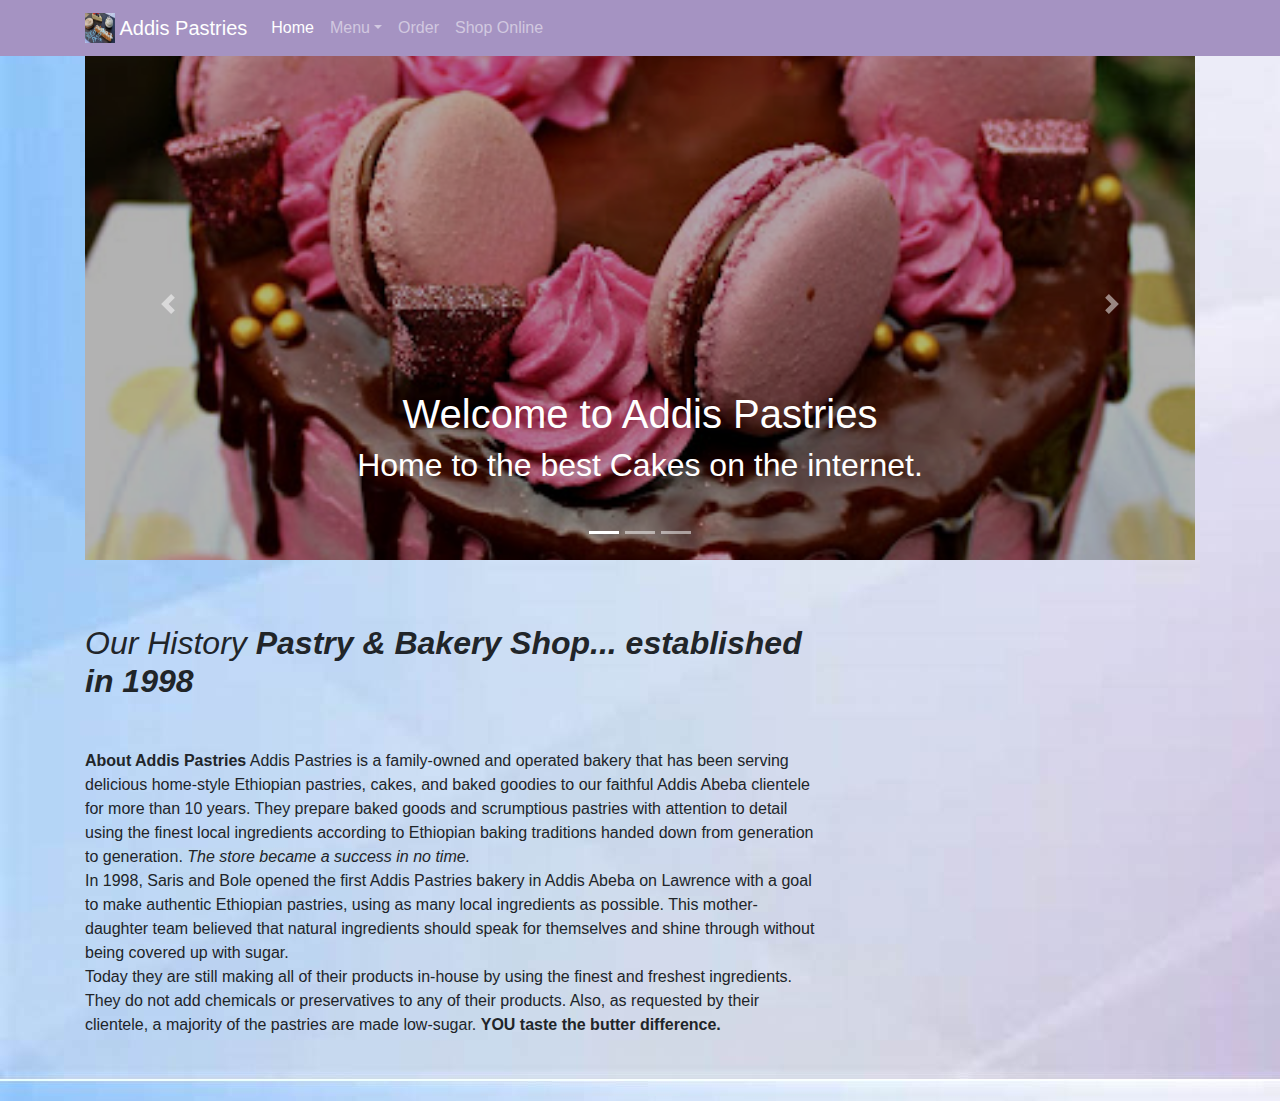
<file: index.html>
<!DOCTYPE html>

<html>

<head>
    <meta charset="utf-8">
    <meta name="viewport" content="width=device-width, initial-scale=1, shrink-to-fit=no">
    <link rel="stylesheet" href="css/bootstrap.css">
    <link rel="stylesheet" href="css/site.css">
    <link rel="stylesheet" type="text/css" href="https://cdnjs.cloudflare.com/ajax/libs/font-awesome/6.2.1/css/all.min.css">
</head>

<body>
    <header>
        <nav class="navbar navbar-expand-md  navbar-dark  fixed-top  bg-primary">
            <div class="container">
                <a class="navbar-brand" href="index.html">
                    <img src="Images/log (2).jpg" width="30" height="30" class="d-inline-block  align-top" alt="">
                   Addis Pastries
                </a>

          <button class="navbar-toggler" type="button" data-toggle="collapse" data-target="#navbarCollapse"
           aria-controls="navbarCollapse" aria-expanded="false" aria-label="Toggle navigation">
            <span class="navbar-toggler-icon"></span>
          
          </button>

            <div class="collapse navbar-collapse" id="navbarCollapse">
                <ul class="nav navbar-nav mr-auto">
                    <li class="nav-item active">
                        <a class="nav-link active" href="index.html">Home</a>
                </li>
               
           
               <li class="nav-item dropdown">
                <a class="nav-link dropdown-toggle" href="#" id="navbarDropdown" role="button" data-toggle="dropdown"
                 aria-haspopup="true" aria-expanded="false">Menu</a>
                 <div class="dropdown-menu" aria-labelledby="navbarDropdown">
                    <a class="dropdown-item" href="Addis.html">Pastries</a>
                    <a class="dropdown-item" href="allmenu.html">menu</a>
                    <a class="dropdown-item" href="order.html">order now</a>
                    <a class="dropdown-item" href="Shop Online.html">Shop Online</a>
                    <div class="dropdown-divider"></div>
                    <a class="dropdown-item" href="Addis.html">All about Addis</a>
                 </div>
               </li>

                <li class="nav-item">
                    <a class="nav-link " href="order.html">Order</a>
                    </li>
                    <li class="nav-item">
                      <a class="nav-link " href="Shop Online.html">Shop Online</a>
                      </li>
                </ul>
            </div>
            </div>
         
        </nav>
    </header>
    <main class="container" role="main">

        <div id="welcomeCarousel" class="carousel slide" data-ride="carousel">
            <ol class="carousel-indicators">
              <li data-target="#welcomeCarousel" data-slide-to="0" class="active"></li>
              <li data-target="#welcomeCarousel" data-slide-to="1"></li>
              <li data-target="#welcomeCarousel" data-slide-to="2"></li>
            </ol>
            <div class="carousel-inner">
              <div class="carousel-item active welcome-carousel-image1">
                <div class="container">
                  <div class="carousel-caption">
                    <h1>Welcome to Addis Pastries</h1>
                    <h2>Home to the best Cakes on the internet.</h2>
                  </div>
                </div>
              </div>
              <div class="carousel-item welcome-carousel-image2">
                <div class="container">
                  <div class="carousel-caption text-left">
                    <h1>Christmas Menu</h1>
                    <h3>Delight your guests with the best holiday
                      sweets and treats - perfect for the season!!!
                    </h3>
                    <p><a class="btn btn-lg btn-primary" href="Addis.html" role="button">Take a Look</a></p>
                  </div>
                </div>
              </div>
              <div class="carousel-item welcome-carousel-image3">
                <div class="container">
                  <div class="carousel-caption text-right">
                    <h1>Signature Cakes</h1>
                    <h3>Make a Addis Pastries cake a part of your 
                      celebration<b>- because of party with out cake is just a meeting.</b>
                    </h3>
                    <p><a class="btn btn-lg btn-primary" href="Addis.html" role="button">Take a Look</a></p>
                  </div>
                </div>
              </div>
              <div class="carousel-item welcome-carousel-image4">
                <div class="container">
                  <div class="carousel-caption text-left">
                    <h1>Gluten - Free Goodies</h1>
                    <h3>Gluten-free shouldn't mean needlessly
                      missing out on the flavors you crave.
                    </h3>
                    <p><a class="btn btn-lg btn-primary" href="Shop Online.html" role="button">More Details</a></p>
                  </div>
                </div>
              </div>
              <div class="carousel-item welcome-carousel-image5">
                <div class="container">
                  <div class="carousel-caption text-right">
                    <h1>Royal Iced Sugar Cookies</h1>
                    <h3>Personalized cookies make for phenomenal
                      party favors, edible table decorations, and 
                      fun conversation starters. 
                    </h3>
                    <p><a class="btn btn-lg btn-primary" href="Shop Online.html" role="button">More Details</a></p>
                  </div>
                </div>
              </div>
            </div>
            <a class="carousel-control-prev" href="#welcomeCarousel" role="button" data-slide="prev">
              <span class="carousel-control-prev-icon" aria-hidden="true"></span>
              <span class="sr-only">Previous</span>
            </a>
            <a class="carousel-control-next" href="#welcomeCarousel" role="button" data-slide="next">
              <span class="carousel-control-next-icon" aria-hidden="true"></span>
              <span class="sr-only">Next</span>
            </a>
          </div>


        <div class="row">
          <div class="col-md-8">
            <h2 class="pb-4 mb-4 font-italic">
              Our History
              <b>Pastry & Bakery Shop... established in 1998</b>
            </h2>
            <p>
               <b>About Addis Pastries</b>  Addis Pastries is a family-owned and operated bakery
                that has been serving delicious home-style Ethiopian pastries, cakes, and baked goodies
                 to our faithful Addis Abeba clientele for more than 10  years. 
                 They prepare baked goods and scrumptious pastries with attention to detail 
                 using the finest local ingredients according to Ethiopian baking traditions handed down from generation to generation.
               <i>The store became a success in no
                time.</i>
              <br>In 1998, Saris and Bole opened the first Addis Pastries bakery in Addis Abeba on Lawrence with a goal to make authentic Ethiopian pastries,
               using as many local ingredients as possible. 
               This mother-daughter team believed that natural ingredients should speak for themselves and shine through without being covered up with sugar.
              <br>Today they are still making all of their products in-house by using the finest and freshest ingredients. 
              They do not add chemicals or preservatives to any of their products. 
              Also, as requested by their clientele, a majority of the pastries are made low-sugar. <b>YOU taste the butter difference.</b>
              </p>
            
          </div>
    
        </div>
       
      </main>

 <script src="https://code.jquery.com/jquery-3.4.1.slim.min.js"></script>
 <script src="js/bootstrap.js"></script>

    </body>
    
    </html>
</file>
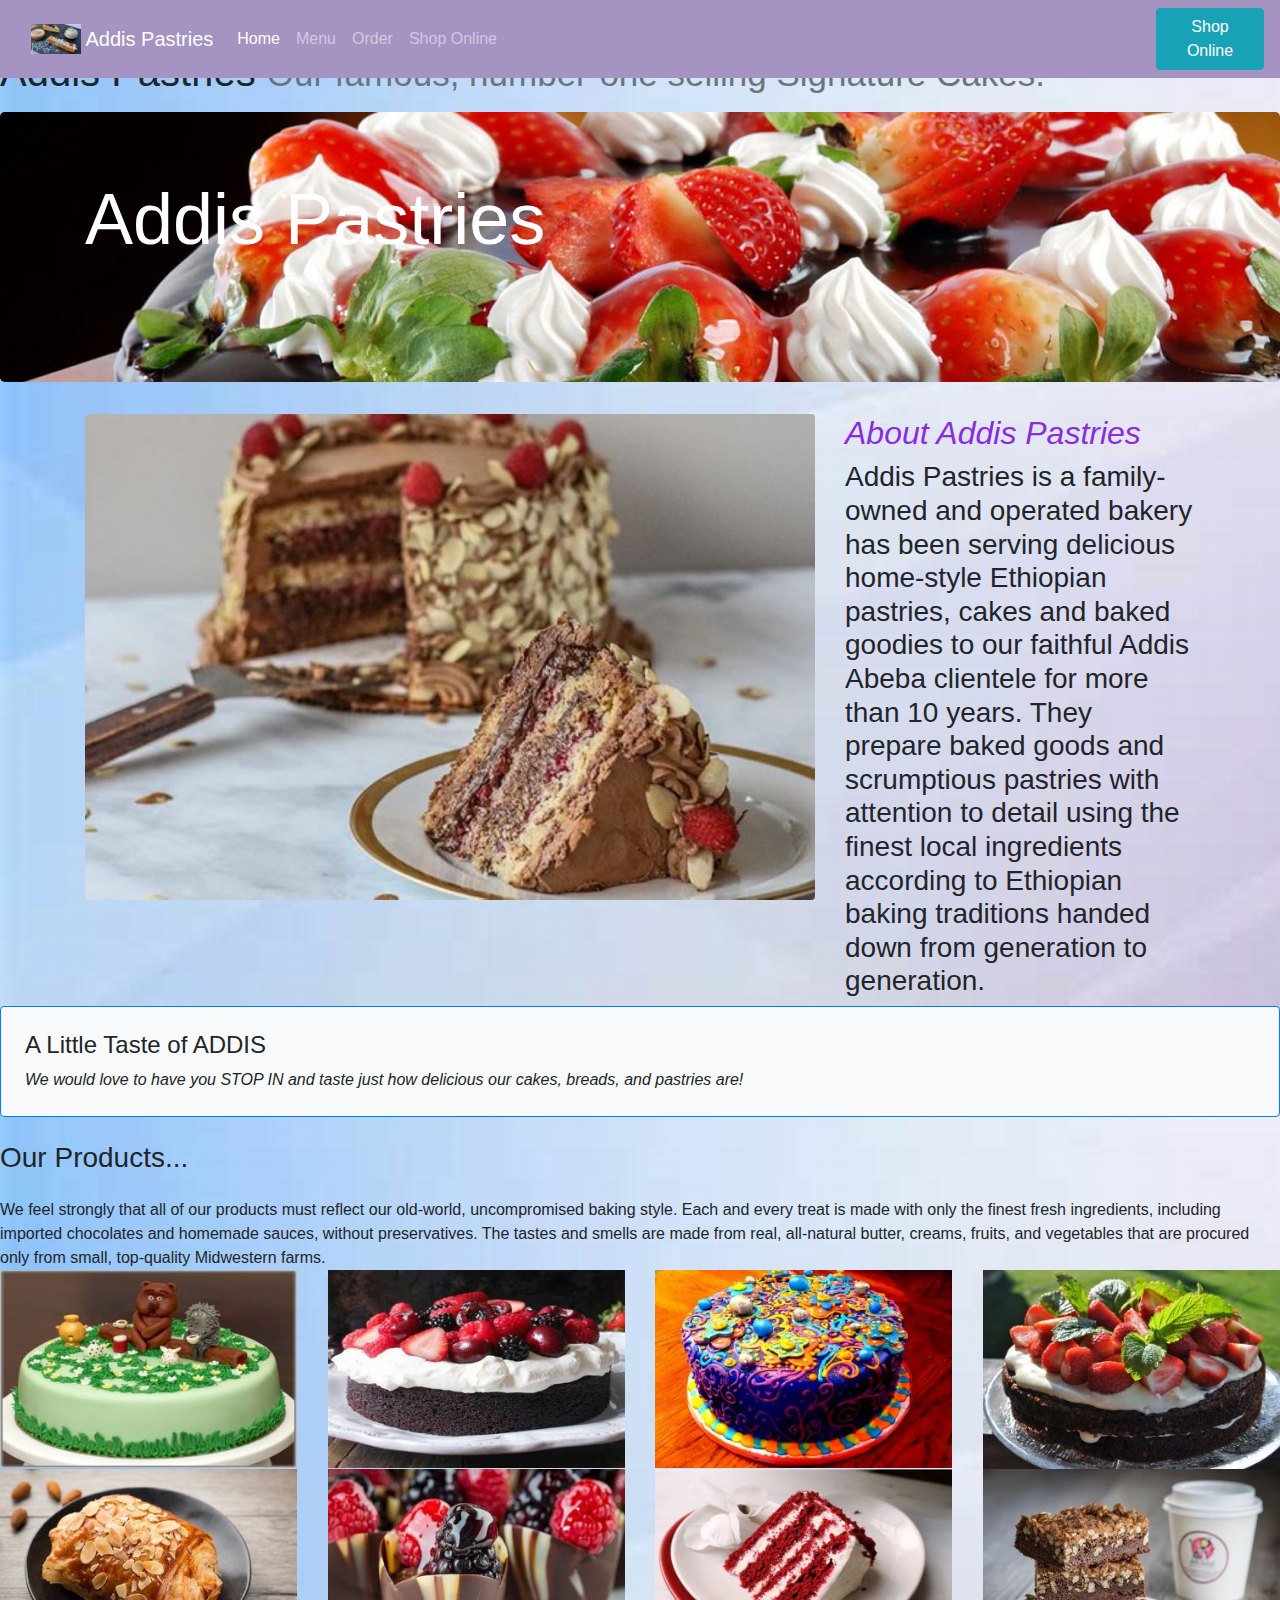
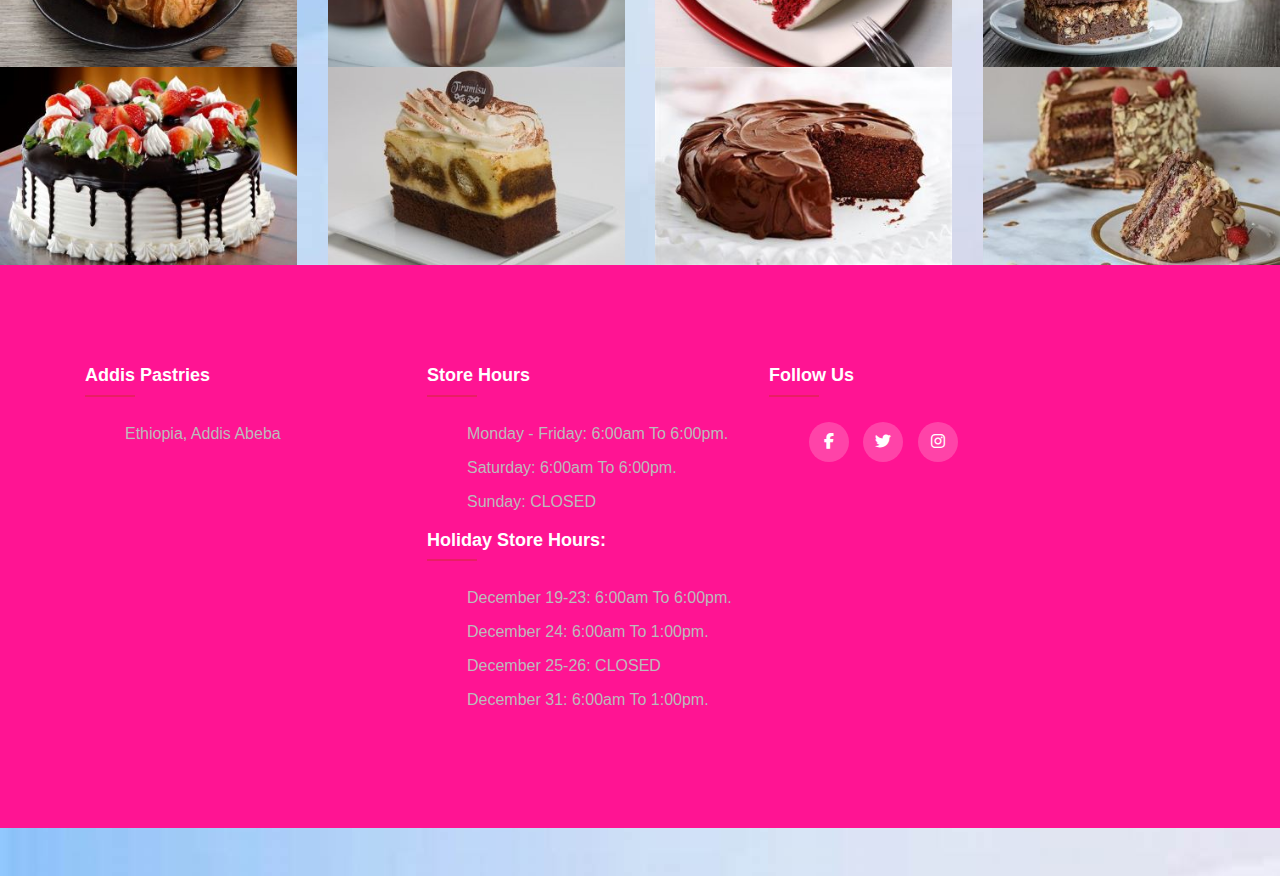
<file: Addis.html>
<!DOCTYPE html>

<html>

<head>
    <meta charset="utf-8">
    <meta name="viewport"content="width=device-width, intial-scale=1,shrink-to-fit=no">
    <link rel="stylesheet" href="css/bootstrap.css">
    <link rel="stylesheet" href="css/site.css">
    <link rel="stylesheet" type="text/css" href="https://cdnjs.cloudflare.com/ajax/libs/font-awesome/6.2.1/css/all.min.css">
</head>

<body>
    <header>
        <nav class="navbar navbar-expand-sm  navbar-dark  fixed-top  bg-primary">
            <div class="container">
                <a class="navbar-brand" href="index.html">
                    <img src="Images/log (2).jpg" width="50" height="30" class="d-inline-block  align-top" alt="">
                    Addis Pastries 
                </a>
               
            <div class="collapse navbar-collapse" id="navbarCollapse">
                <ul class="nav navbar-nav mr-auto">
                    <li class="nav-item active">
                        <a class="nav-link active" href="index.html">Home</a>
                </li>
                <li class="nav-item">
                    <a class="nav-link" href="allmenu.html">Menu</a>
                </li>
                <li class="nav-item">
                    <a class="nav-link " href="order.html">Order</a>
                    </li>
                    <li class="nav-item">
                        <a class="nav-link " href="Shop Online.html">Shop Online</a>
                        </li>
                </ul>
            </div>
            </div>
            <a type="button" href="Shop Online.html"  data-toggle="modal" data-target="#addToBasketModal" class="btn btn-info floatright">
                Shop Online
            </a>
        </nav>
    </header>
    
    
    <h1 class="mb-3">Addis Pastries
        <small class="text-muted">Our famous, number-one selling Signature Cakes.</small>
     </h1> 
     <main role="main">
        <div class="jumbotron  jumbotron-detail-apple-pie">
            <div class="container">
            <h1 class="display-3 text-white">Addis Pastries </h1>
        
        </div>
        </div>
    <div class="container">
      <div class="row">
       <div class="col-md-8">
           <img src="Images/cake 9.jpg" class="rounded img-fluid" alt="Image of Addis Pastries">
       </div>
    
       <div class="col-md-4">
           <h3 class="text-capitalize">About Addis Pastries</h3>
           <h3>Addis Pastries is a family-owned and operated bakery has been serving delicious home-style Ethiopian pastries, cakes and baked goodies to our faithful Addis Abeba clientele for more than 10 years.
             They prepare baked goods and scrumptious pastries with attention to detail using the finest local ingredients according to Ethiopian baking traditions handed down from generation to generation.</h3>
       </div>
      </div>
    </div>
    <div class="p-4 mb-3 bg-light rounded border border-primary">
        <h4>A Little Taste of ADDIS</h4>
        <p class="mb-0 font-italic">
            We would love to have you STOP IN and taste just how delicious our cakes, breads, and pastries are!
            
        </p>
    </div>
    <h3 class="my-4">Our Products...</h3>
    We feel strongly that all of our products must reflect our old-world,  uncompromised baking style.
     Each and every treat is made with only the finest fresh ingredients, including imported chocolates and homemade sauces, without preservatives. 
     The tastes and smells are made from real, all-natural butter, creams, fruits, and vegetables that are procured only from small, top-quality Midwestern farms.
     <div class="row">
        <div class="col-md-3 col-sm-6">
            <a href="Addis.html">
                <img class="img-fluid" src="Images/cake 12.jpeg" alt="">
            </a>
        </div>
        <div class="col-md-3 col-sm-6">
            <a href="Addis.html">
                <img class="img-fluid" src="Images/cake 17.jpeg" alt="">
            </a>
        </div>

        <div class="col-md-3 col-sm-6">
            <a href="Addis.html">
                <img class="img-fluid" src="Images/cake 3.jpeg" alt="">
            </a>
        </div>
        <div class="col-md-3 col-sm-6">
            <a href="Addis.html">
                <img class="img-fluid" src="Images/cake 19.JPG" alt="">
            </a>
        </div>
        <div class="col-md-3 col-sm-6">
            <a href="Addis.html">
                <img class="img-fluid" src="Images/cake1.jpg" alt="">
            </a>
        </div>
        <div class="col-md-3 col-sm-6">
            <a href="Addis.html">
                <img class="img-fluid" src="Images/cake 4.jpg" alt="">
            </a>
        </div>
        <div class="col-md-3 col-sm-6">
            <a href="Addis.html">
                <img class="img-fluid" src="Images/cake 14.jpeg" alt="">
            </a>
        </div>
        <div class="col-md-3 col-sm-6">
            <a href="Addis.html">
                <img class="img-fluid" src="Images/cake 5.jpg" alt="">
            </a>
        </div>
        <div class="col-md-3 col-sm-6">
            <a href="Addis.html">
                <img class="img-fluid" src="Images/cake 22.jpeg" alt="">
            </a>
        </div>

        <div class="col-md-3 col-sm-6">
            <a href="Addis.html">
                <img class="img-fluid" src="Images/cake 7.jpg" alt="">
            </a>
        </div>
        <div class="col-md-3 col-sm-6">
            <a href="Addis.html">
                <img class="img-fluid" src="Images/cake 15.jpeg" alt="">
            </a>
        </div>

        <div class="col-md-3 col-sm-6">
            <a href="Addis.html">
                <img class="img-fluid" src="Images/cake 8.jpg" alt="">
            </a>
        </div>

       
       
        
       

    </div>

    <footer class="footer">
        <div class="container">
            <div class="row">
                <div class="footer-col">
                    <h4>Addis Pastries</h4>
                    <ul>
                        <li><a href="#">Ethiopia, Addis Abeba</a></li>
                    </ul>
                </div>
                <div class="footer-col">
                    <h4>Store Hours</h4>
                    <ul>
                        <li><a href="#"><b>Monday - Friday:</b> 6:00am to 6:00pm.</a></li>
                        <li><a href="#"><b>Saturday:</b> 6:00am to 6:00pm.</a></li>
                        <li><a href="#"><b>Sunday:</b> CLOSED</a></li>
                    </ul>
                    <h4>Holiday Store Hours:</h4>
                    <ul>
                        <li><a href="#"><b>December 19-23:</b> 6:00am to 6:00pm.</a></li>
                        <li><a href="#"><b>December 24:</b> 6:00am to 1:00pm.</a></li>
                        <li><a href="#"><b>December 25-26:</b> CLOSED</a></li>
                        <li><a href="#"><b>December 31:</b> 6:00am to 1:00pm.</a></li>
                    </ul>
                </div>
                <div class="footer-col">
                    <h4>Follow Us</h4>
                    <div class="social-links">
                    <ul>
                       <a href="#"><i class="fab fa-facebook-f"></i></a>
                       <a href="#"><i class="fab fa-twitter"></i></a>
                       <a href="#"><i class="fab fa-instagram"></i></a>
                    </ul>
                </div>
            </div>
        </div>
    </footer>

    </main>
</body>
</html>
</file>
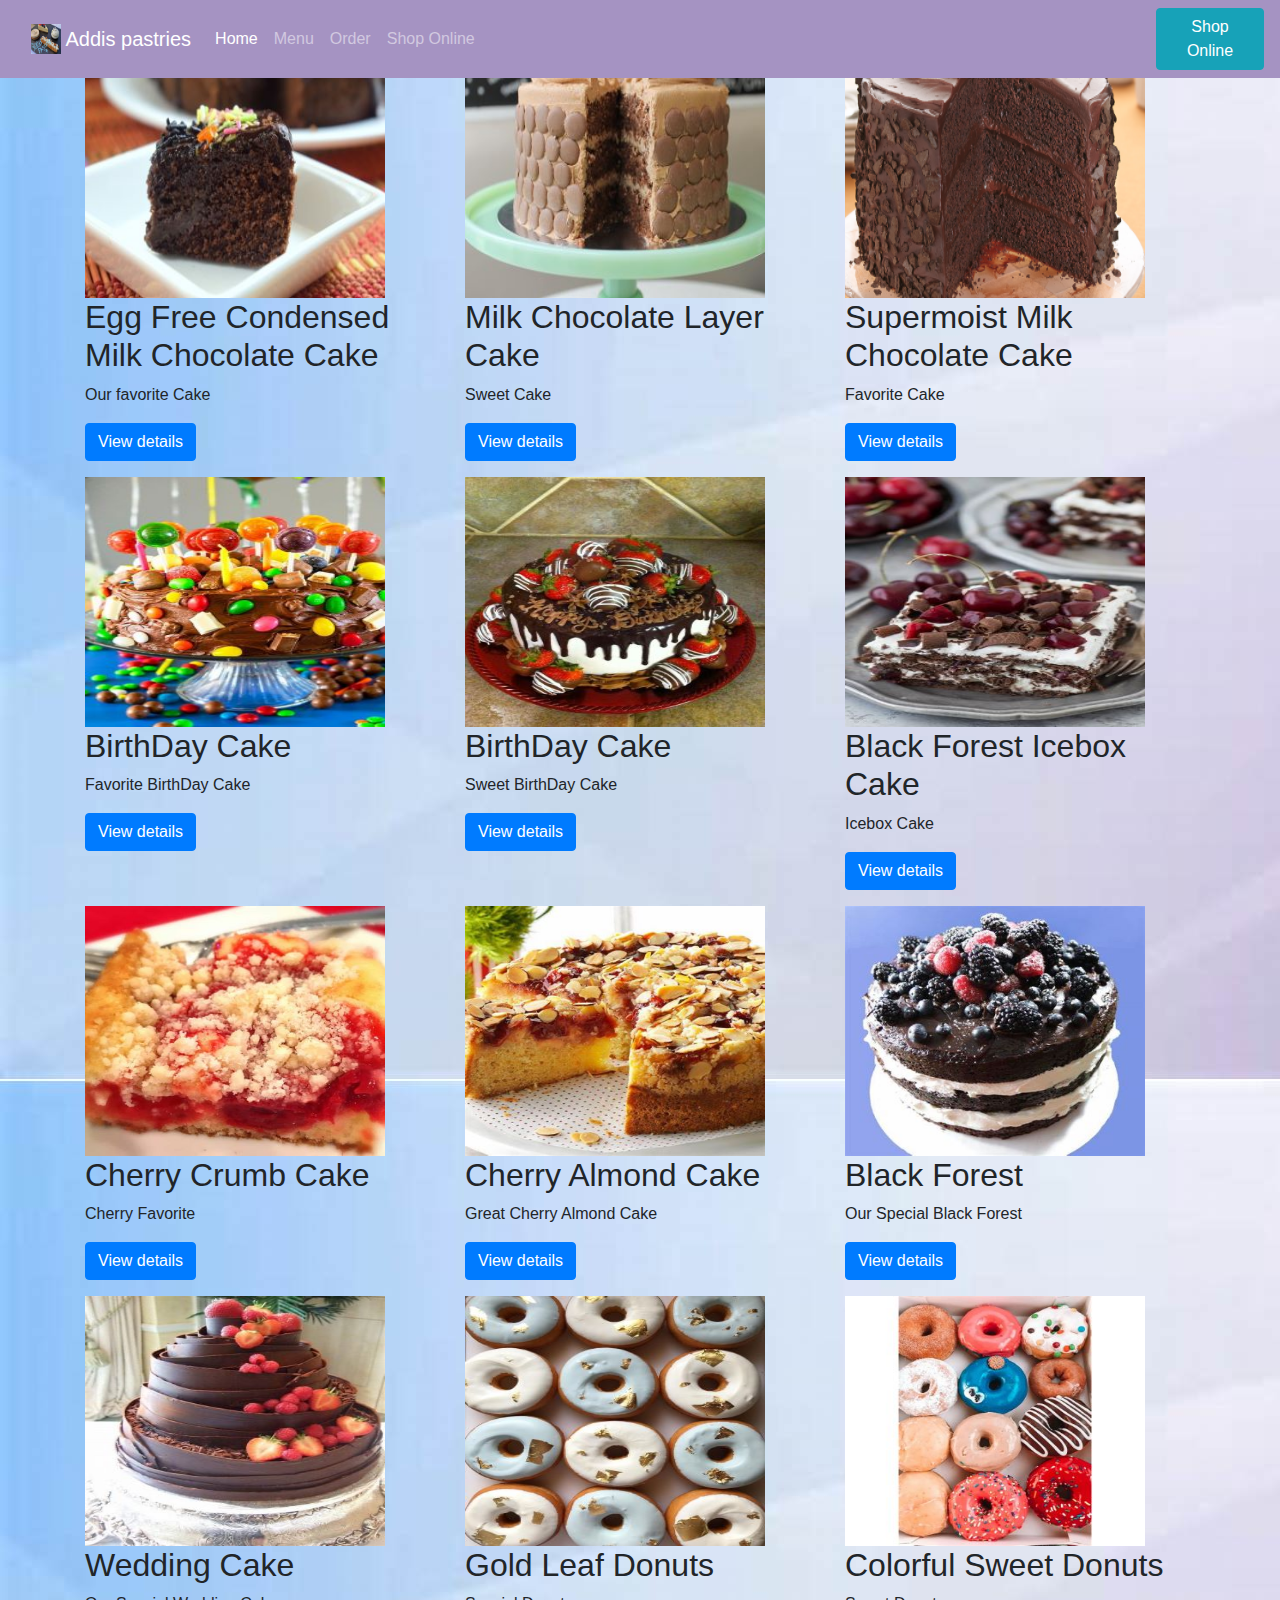
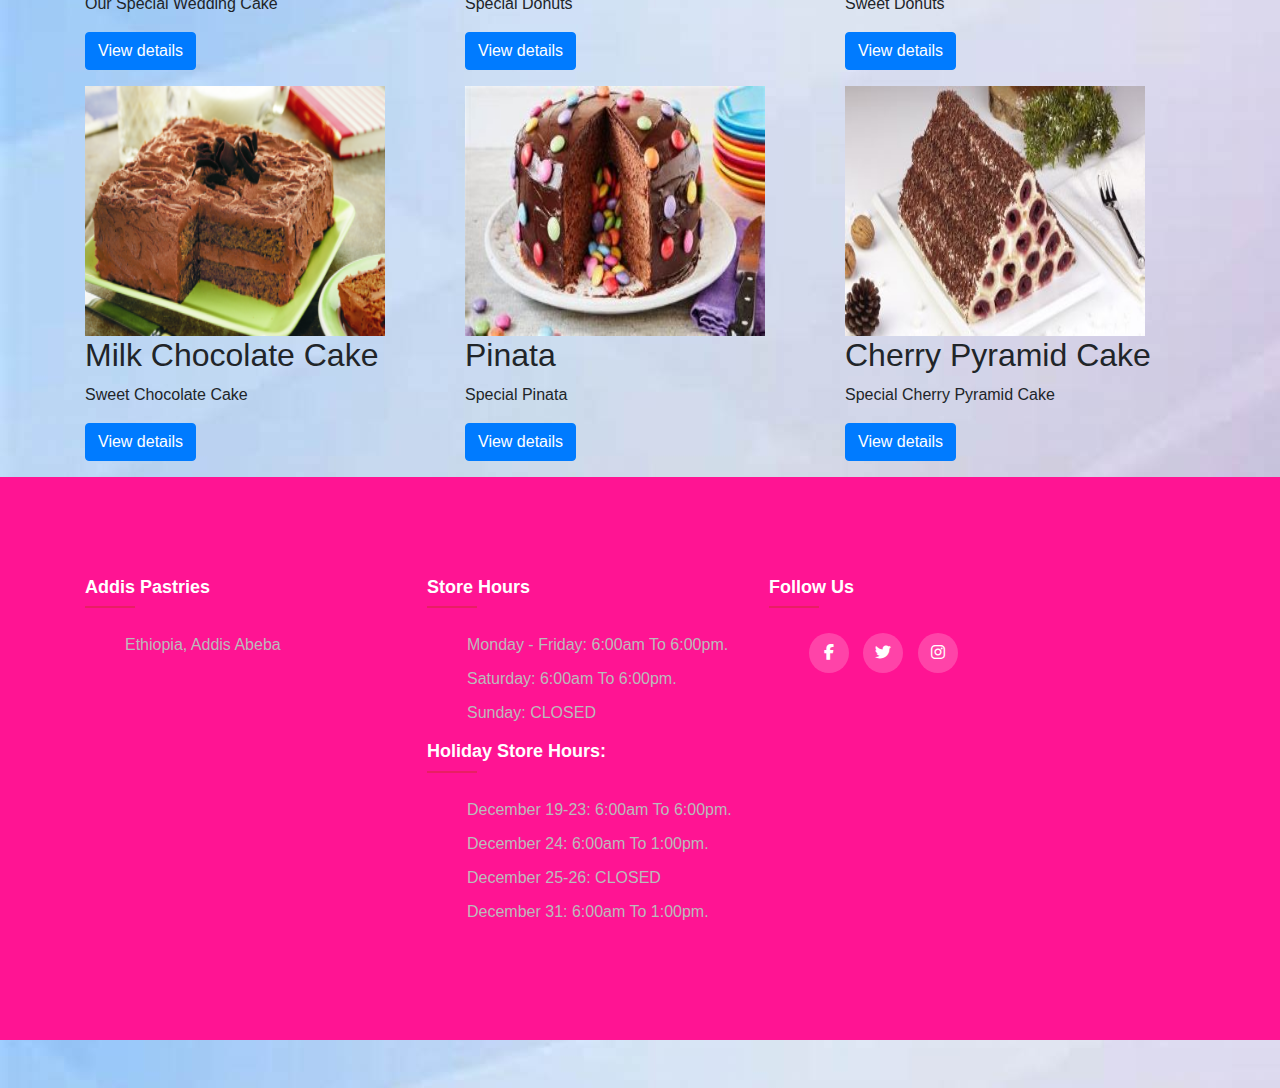
<file: allmenu.html>
<!DOCTYPE html>

<html>

<head>
    <meta charset="utf-8">
    <meta name="viewport"content="width=device-width, intial-scale=1,shrink-to-fit=no">
    <link rel="stylesheet" href="css/bootstrap.css">
    <link rel="stylesheet" href="css/site.css">
    <link rel="stylesheet" type="text/css" href="https://cdnjs.cloudflare.com/ajax/libs/font-awesome/6.2.1/css/all.min.css">
</head>

<body>

    <header>
        <nav class="navbar navbar-expand-sm  navbar-dark  fixed-top  bg-primary">
            <div class="container">
                <a class="navbar-brand" href="index.html">
                    <img src="Images/log (2).jpg" width="30" height="30" class="d-inline-block  align-top" alt="">
                   Addis pastries
                </a>
            <div class="collapse navbar-collapse" id="navbarCollapse">
                <ul class="nav navbar-nav mr-auto">
                    <li class="nav-item active">
                        <a class="nav-link active" href="index.html">Home</a>
                </li>
                <li class="nav-item">
                    <a class="nav-link" href="allmenu.html">Menu</a>
                </li>
                <li class="nav-item">
                    <a class="nav-link " href="order.html">Order</a>
                    </li>
                    <li class="nav-item">
                        <a class="nav-link " href="Shop Online.html">Shop Online</a>
                        </li>
                </ul>
            </div>
            </div>
            <a type="button" href="Shop Online.html"  data-toggle="modal" data-target="#addToBasketModal" class="btn btn-info floatright">
                Shop Online
            </a>
        </nav>
    </header>

    <main role="main">
        <div class="container">
            <div class="row">
                <div class="col-md-4">
                    <img width="300" height="250" src="Images/products/Egg Free Condensed Milk Chocolate Cake.jpg">
                    <h2> Egg Free Condensed Milk Chocolate Cake</h2>
                    <p> Our favorite Cake</p>
                    <p> <a class="btn btn-primary" href="Addis.html" role="button">View details</a></p>
                </div>
                <div class="col-md-4">
                    <img width="300" height="250" src="Images/products/Milk Chocolate Layer Cake.jpeg">
                    <h2>Milk Chocolate Layer Cake</h2>
                    <p> Sweet Cake</p>
                    <p> <a class="btn btn-primary" href="Addis.html" role="button">View details</a></p>
                </div>
                <div class="col-md-4">
                    <img width="300" height="250" src="Images/products/Supermoist Milk Chocolate Cake.png">
                    <h2> Supermoist Milk Chocolate Cake</h2>
                    <p> Favorite Cake</p>
                    <p> <a class="btn btn-primary" href="Addis.html" role="button">View details</a></p>
                </div>
                <div class="col-md-4">
                    <img width="300" height="250" src="Images/products/BirthDay Cake.jpg">
                    <h2> BirthDay Cake</h2>
                    <p> Favorite BirthDay Cake</p>
                    <p> <a class="btn btn-primary" href="Addis.html" role="button">View details</a></p>
                </div>
                <div class="col-md-4">
                    <img width="300" height="250" src="Images/products/BirthDays  Cake.jpg">
                    <h2> BirthDay Cake</h2>
                    <p> Sweet BirthDay Cake</p>
                    <p> <a class="btn btn-primary" href="Addis.html" role="button">View details</a></p>
                </div>
                <div class="col-md-4">
                    <img width="300" height="250" src="Images/products/Black Forest Icebox Cake.jpg">
                    <h2> Black Forest Icebox Cake</h2>
                    <p> Icebox Cake</p>
                    <p> <a class="btn btn-primary" href="Addis.html" role="button">View details</a></p>
                </div>
                <div class="col-md-4">
                    <img width="300" height="250" src="Images/products/Cherry Crumb Cake.jpg">
                    <h2> Cherry Crumb Cake</h2>
                    <p> Cherry Favorite </p>
                    <p> <a class="btn btn-primary" href="Addis.html" role="button">View details</a></p>
                </div>
                <div class="col-md-4">
                    <img width="300" height="250" src="Images/products/Cherry Almond Cake.jpeg">
                    <h2> Cherry Almond Cake</h2>
                    <p> Great Cherry Almond Cake</p>
                    <p> <a class="btn btn-primary" href="Addis.html" role="button">View details</a></p>
                </div>
                <div class="col-md-4">
                    <img width="300" height="250" src="Images/products/Black Forest.jpeg">
                    <h2>Black Forest</h2>
                    <p> Our Special Black Forest</p>
                    <p> <a class="btn btn-primary" href="Addis.html" role="button">View details</a></p>
                </div>
                <div class="col-md-4">
                    <img width="300" height="250" src="Images/products/Wedding Cake.jpeg">
                    <h2>Wedding Cake</h2>
                    <p> Our Special Wedding Cake</p>
                    <p> <a class="btn btn-primary" href="Addis.html" role="button">View details</a></p>
                </div>
                <div class="col-md-4">
                    <img width="300" height="250" src="Images/products/Gold Leaf Donuts.jpg">
                    <h2>Gold Leaf Donuts</h2>
                    <p>  Special Donuts</p>
                    <p> <a class="btn btn-primary" href="Addis.html" role="button">View details</a></p>
                </div>
                <div class="col-md-4">
                    <img width="300" height="250" src="Images/products/Colorful Sweet Donuts.jpeg">
                    <h2>Colorful Sweet Donuts</h2>
                    <p> Sweet Donuts</p>
                    <p> <a class="btn btn-primary" href="Addis.html" role="button">View details</a></p>
                </div>
                <div class="col-md-4">
                    <img width="300" height="250" src="Images/products/Milk Chocolate Cake.png">
                    <h2>Milk Chocolate Cake</h2>
                    <p> Sweet Chocolate Cake</p>
                    <p> <a class="btn btn-primary" href="Addis.html" role="button">View details</a></p>
                </div>
                <div class="col-md-4">
                    <img width="300" height="250" src="Images/products/Pinata.jpeg">
                    <h2>Pinata</h2>
                    <p> Special Pinata</p>
                    <p> <a class="btn btn-primary" href="Addis.html" role="button">View details</a></p>
                </div>
                <div class="col-md-4">
                    <img width="300" height="250" src="Images/products/Cherry Pyramid Cake.jpeg">
                    <h2>Cherry Pyramid Cake</h2>
                    <p> Special Cherry Pyramid Cake</p>
                    <p> <a class="btn btn-primary" href="Addis.html" role="button">View details</a></p>
                </div>
            </div>
        </div>
        <footer class="footer">
            <div class="container">
                <div class="row">
                    <div class="footer-col">
                        <h4>Addis Pastries</h4>
                        <ul>
                            <li><a href="#">Ethiopia, Addis Abeba</a></li>
                        </ul>
                    </div>
                    <div class="footer-col">
                        <h4>Store Hours</h4>
                        <ul>
                            <li><a href="#"><b>Monday - Friday:</b> 6:00am to 6:00pm.</a></li>
                            <li><a href="#"><b>Saturday:</b> 6:00am to 6:00pm.</a></li>
                            <li><a href="#"><b>Sunday:</b> CLOSED</a></li>
                        </ul>
                        <h4>Holiday Store Hours:</h4>
                        <ul>
                            <li><a href="#"><b>December 19-23:</b> 6:00am to 6:00pm.</a></li>
                            <li><a href="#"><b>December 24:</b> 6:00am to 1:00pm.</a></li>
                            <li><a href="#"><b>December 25-26:</b> CLOSED</a></li>
                            <li><a href="#"><b>December 31:</b> 6:00am to 1:00pm.</a></li>
                        </ul>
                    </div>
                    <div class="footer-col">
                        <h4>Follow Us</h4>
                        <div class="social-links">
                        <ul>
                           <a href="#"><i class="fab fa-facebook-f"></i></a>
                           <a href="#"><i class="fab fa-twitter"></i></a>
                           <a href="#"><i class="fab fa-instagram"></i></a>
                        </ul>
                    </div>
                </div>
            </div>
        </footer>
    </main>
</body>
</html>
</file>
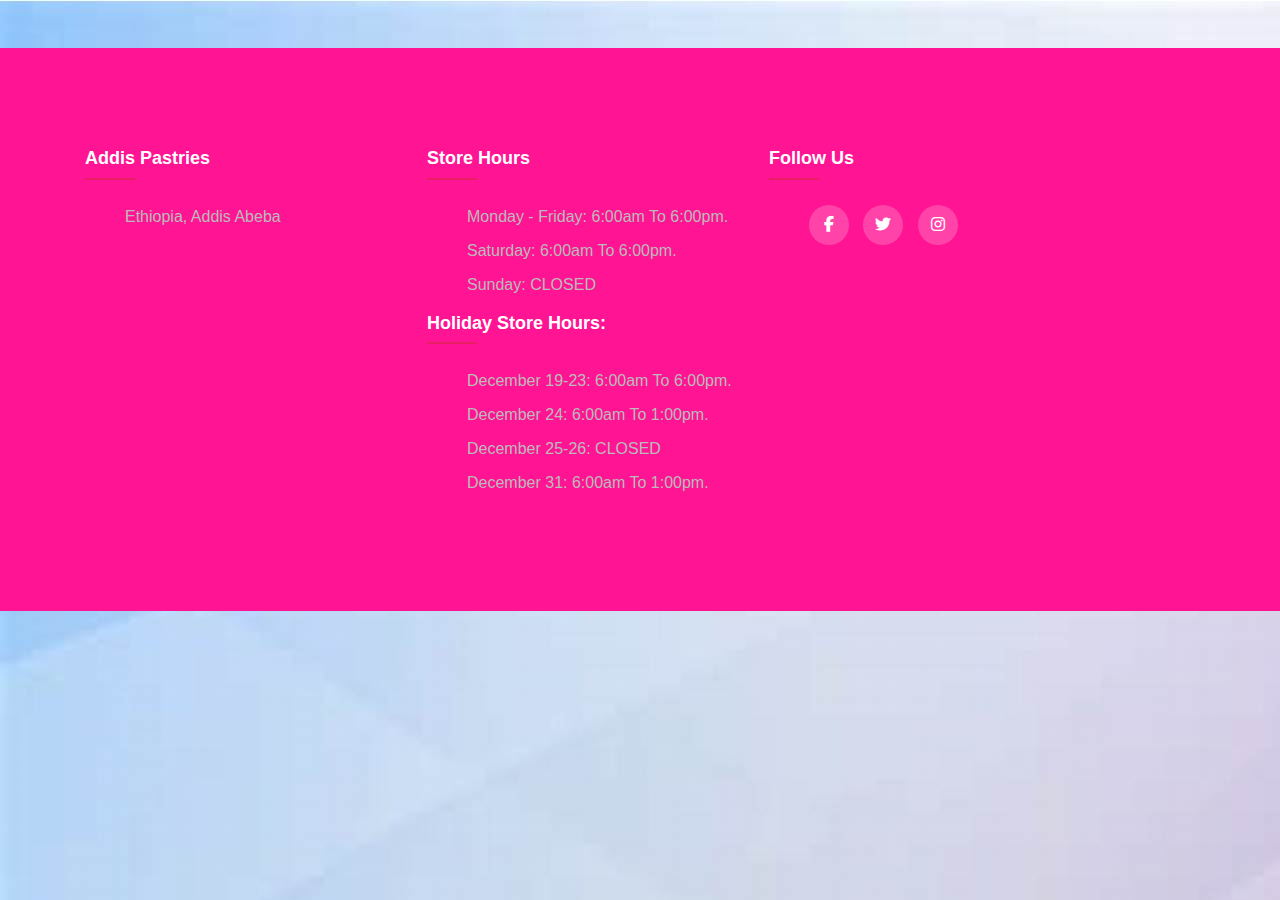
<file: Footer.html>
<!DOCTYPE html>

<html>

<head>
    <meta charset="utf-8">
    <meta name="viewport"content="width=device-width, intial-scale=1,shrink-to-fit=no">
    <link rel="stylesheet" href="css/bootstrap.css">
    <link rel="stylesheet" href="css/site.css">
    <link rel="stylesheet" type="text/css" href="https://cdnjs.cloudflare.com/ajax/libs/font-awesome/6.2.1/css/all.min.css">
</head>

<body>
    <footer class="footer">
        <div class="container">
            <div class="row">
                <div class="footer-col">
                    <h4>Addis Pastries</h4>
                    <ul>
                        <li><a href="#">Ethiopia, Addis Abeba</a></li>
                    </ul>
                </div>
                <div class="footer-col">
                    <h4>Store Hours</h4>
                    <ul>
                        <li><a href="#"><b>Monday - Friday:</b> 6:00am to 6:00pm.</a></li>
                        <li><a href="#"><b>Saturday:</b> 6:00am to 6:00pm.</a></li>
                        <li><a href="#"><b>Sunday:</b> CLOSED</a></li>
                    </ul>
                    <h4>Holiday Store Hours:</h4>
                    <ul>
                        <li><a href="#"><b>December 19-23:</b> 6:00am to 6:00pm.</a></li>
                        <li><a href="#"><b>December 24:</b> 6:00am to 1:00pm.</a></li>
                        <li><a href="#"><b>December 25-26:</b> CLOSED</a></li>
                        <li><a href="#"><b>December 31:</b> 6:00am to 1:00pm.</a></li>
                    </ul>
                </div>
                <div class="footer-col">
                    <h4>Follow Us</h4>
                    <div class="social-links">
                    <ul>
                       <a href="#"><i class="fab fa-facebook-f"></i></a>
                       <a href="#"><i class="fab fa-twitter"></i></a>
                       <a href="#"><i class="fab fa-instagram"></i></a>
                    </ul>
                </div>
            </div>
        </div>
    </footer>  
</body>
</html>
</file>
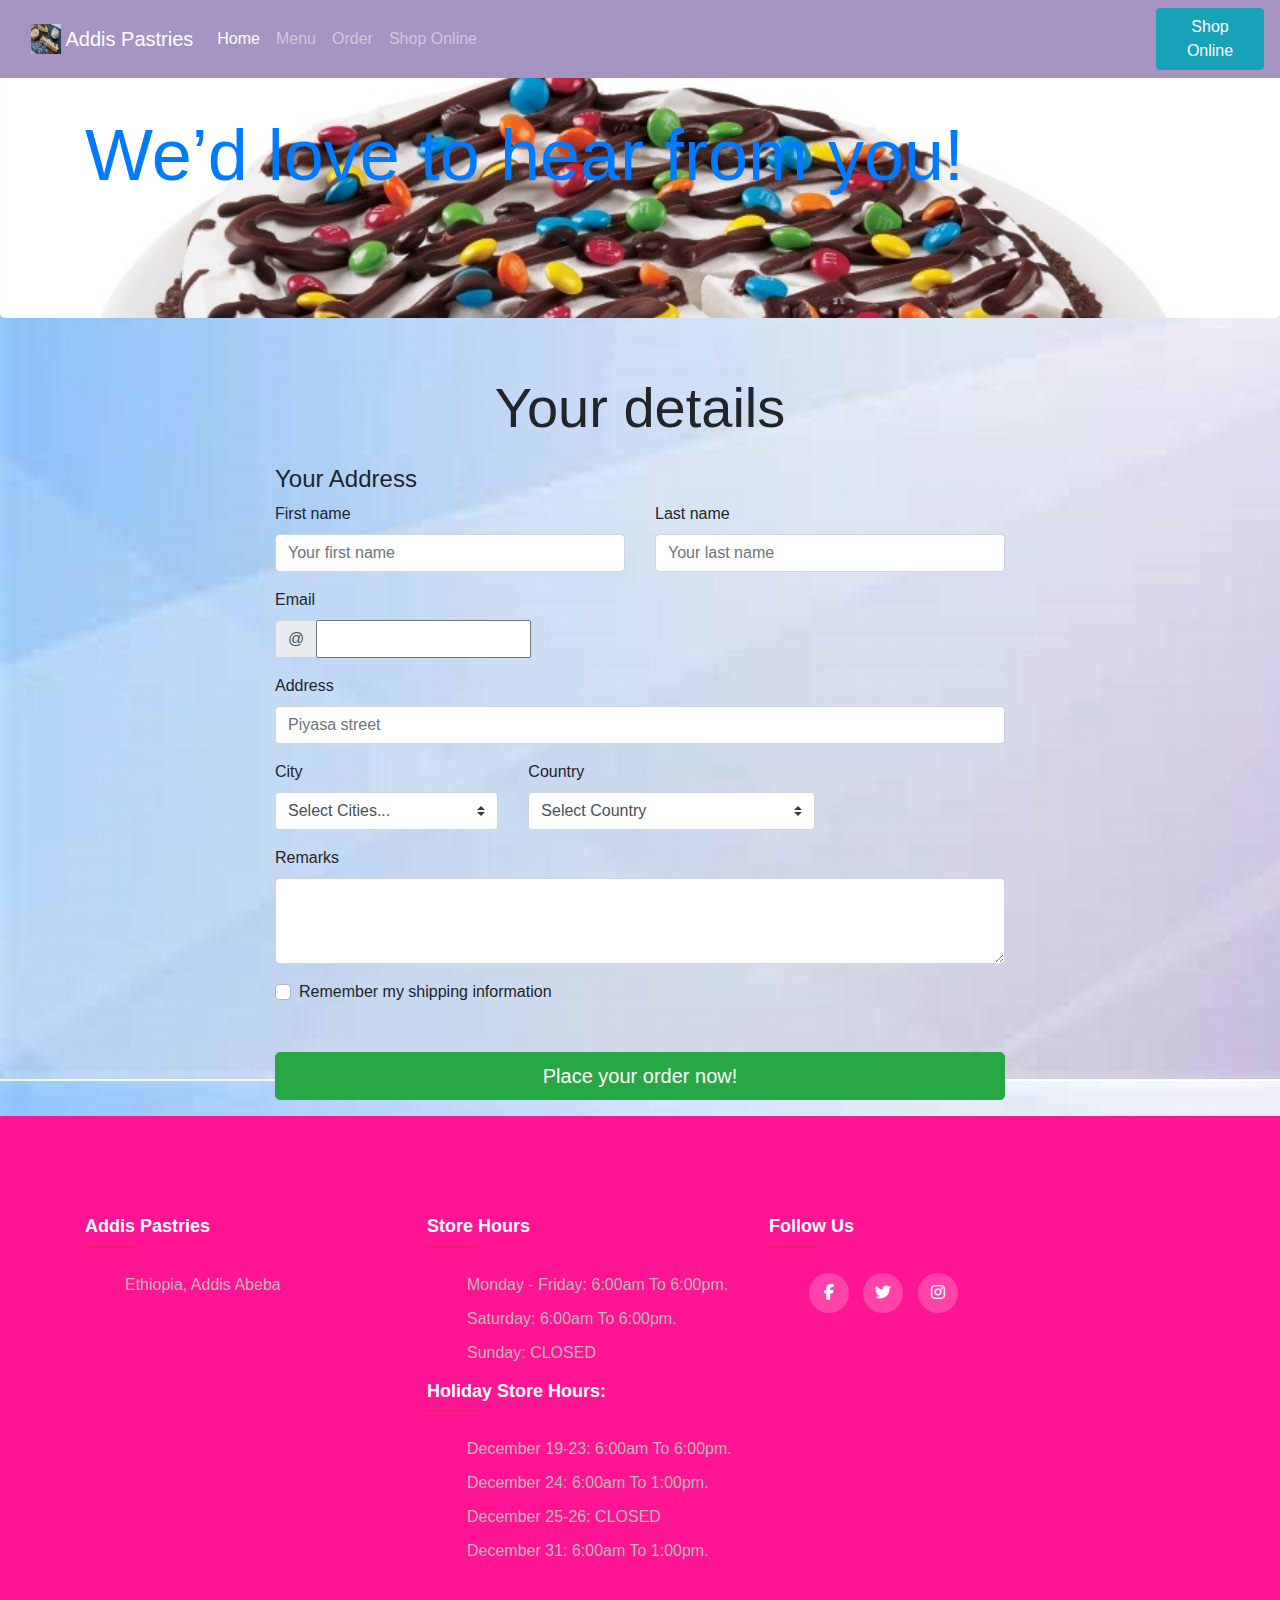
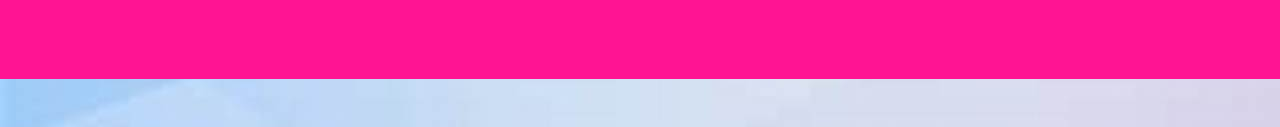
<file: order.html>
<!DOCTYPE html>

<html>

<head>
    <meta charset="utf-8">
    <meta name="viewport" content="width=device-width, initial-scale=1, shrink-to-fit=no">
    <link rel="stylesheet" href="css/bootstrap.css">
    <link rel="stylesheet" href="css/site.css">
    <link rel="stylesheet" type="text/css" href="https://cdnjs.cloudflare.com/ajax/libs/font-awesome/6.2.1/css/all.min.css">
</head>

<body>
    <header>
        <nav class="navbar navbar-expand-md  navbar-dark  fixed-top  bg-primary">
            <div class="container">
                <a class="navbar-brand" href="index.html">
                    <img src="Images/log (2).jpg" width="30" height="30" class="d-inline-block  align-top" alt="">
                   Addis Pastries
                </a>
            <div class="collapse navbar-collapse" id="navbarCollapse">
                <ul class="nav navbar-nav mr-auto">
                    <li class="nav-item active">
                        <a class="nav-link active" href="index.html">Home</a>
                </li>
                <li class="nav-item">
                    <a class="nav-link" href="allmenu.html">Menu</a>
                </li>
                <li class="nav-item">
                    <a class="nav-link " href="order.html">Order</a>
                    </li>
                    <li class="nav-item">
                        <a class="nav-link " href="Shop Online.html">Shop Online</a>
                        </li>
                </ul>
            </div>
            </div>
            <a type="button" href="Shop Online.html"  data-toggle="modal" data-target="#addToBasketModal" class="btn btn-info floatright">
                Shop Online
            </a>
        </nav>
    </header>
    <main role="main">
        <div class="jumbotron jumbotron-other container-fluid">
            <div class="container">
                <h1 class="display-3 text-black"><a href='#1'>We’d love to hear from you!</a></h1>
            </div>
        </div>
        <div class="container">
            <div class="p-2 pt-md-4 pb-md-3 mx-auto text-center">
                <h1 class="display-4">Your details</h1>
            </div>
            <div class="row">
                <div class="col-md-8 offset-2">
                    <h4 class="md-3">Your Address</h4>
                    <form action="message.html" method="post">
                        <div class="row">
                            <div class="col-md-6 mb-3 form-group">
                                <label for="firstName">First name</label>
                              <input type="text" class="form-control" id="firstName" placeholder="Your first name" value="" required>

                            </div>
                            <div class="col-md-6 mb-3 form-group">
                                <label for="lastName">Last name</label>
                                <input type="text" class="form-control" id="lastName" placeholder="Your last name" value="" required>
                            </div>
                        </div>
                        <div class="mb-3 form-group">
                            <label for="email">Email</label>
                            <div class="input-group">
                                <div class="input-group-prepend">
                                    <span class="input-group-text">@</span>
                                </div>
                                 <!--<input type="text" class="form-control" id="Email" placeholder="Email" required>-->
                                 <input type="email"name=email" id="email" required> 
                            </div>
                        </div>

                      <div class="mb-3 form-group">
                        <label for="address">Address</label>
                        <input type="text" class="form-control" id="address" placeholder="Piyasa street" >

                      </div> 
                      
                      <div class="mb-3">
                     <!--  <div class="row">
                            <div class="col-md-6 mb-3 form-group">
                                <label for="zip">Zip</label>
                                <input type="text" class="form-control" id="zip" placeholder="Zip code">

                            </div>
                            <div class="col-md-6 mb-3 form-group">
                                <label for="city">City</label>
                                <input type="text" class="form-control" id="city" placeholder="City">

                            </div>
                        </div>-->
                      </div>

                      <div class="row">
                        <div class="col-md-4 mb-3 form-group">
                            <label for="state">City</label>
                            <select class="custom-select w-100" id="state">
                                <option value="">Select Cities...</option>
                                <option>Not Applicable</option>
                                <option>Addis Ababa</option>
                                <option>Gondar</option>
                                <option>Harar</option>
                                <option>Dire Dawa</option>
                                <option>Adama</option>
                                <option>Mek'ele</option>
                                <option>Jijiga</option>
                                <option>Bahir Dar</option>
                                <option>Dessie</option>
                                <option>Debre Birhan</option>
                                <option>Jimma</option>
                                <option>Bishoftu</option>
                            </select>
                        </div>

                        <div class="col-md-5 mb-3 form-group">
                            <label for="country">Country</label>
                            <select class="custom-select w-100" id="country">
                                <option>Select Country </option>
                                <option>Ethiopia</option>
                                <option>Belgium</option>
                                <option>France</option>
                                <option>Germany</option>
                                <option>United Kingdom</option>
                                <option>United State</option>
                            </select>
                        </div>
                      </div>

                      <div class="mb-3">
                        <div class="form-group">
                            <label for="remarks">Remarks</label>
                            <textarea class="form-control" id="remarks" rows="3"></textarea>
                        </div>
                      </div>
                      <div class="mb-5">
                        <div class="custom-control custom-checkbox">
                            <input type="checkbox" class="custom-control-input" id="saveShipping">
                            <label class="custom-control-label" for="saveShipping">Remember my shipping information</label>

                        </div>
                      </div>
                      <button class="btn btn-success btn-lg btn-block mb-3" type="submit">Place your order now!</button>
                    </form>
                </div>
            </div>
        </div>
        <footer class="footer">
            <div class="container">
                <div class="row">
                    <div class="footer-col">
                        <h4>Addis Pastries</h4>
                        <ul>
                            <li><a href="#">Ethiopia, Addis Abeba</a></li>
                        </ul>
                    </div>
                    <div class="footer-col">
                        <h4>Store Hours</h4>
                        <ul>
                            <li><a href="#"><b>Monday - Friday:</b> 6:00am to 6:00pm.</a></li>
                            <li><a href="#"><b>Saturday:</b> 6:00am to 6:00pm.</a></li>
                            <li><a href="#"><b>Sunday:</b> CLOSED</a></li>
                        </ul>
                        <h4>Holiday Store Hours:</h4>
                        <ul>
                            <li><a href="#"><b>December 19-23:</b> 6:00am to 6:00pm.</a></li>
                            <li><a href="#"><b>December 24:</b> 6:00am to 1:00pm.</a></li>
                            <li><a href="#"><b>December 25-26:</b> CLOSED</a></li>
                            <li><a href="#"><b>December 31:</b> 6:00am to 1:00pm.</a></li>
                        </ul>
                    </div>
                    <div class="footer-col">
                        <h4>Follow Us</h4>
                        <div class="social-links">
                        <ul>
                           <a href="#"><i class="fab fa-facebook-f"></i></a>
                           <a href="#"><i class="fab fa-twitter"></i></a>
                           <a href="#"><i class="fab fa-instagram"></i></a>
                        </ul>
                    </div>
                </div>
            </div>
        </footer>
    </main>
</body>
</html>
</file>
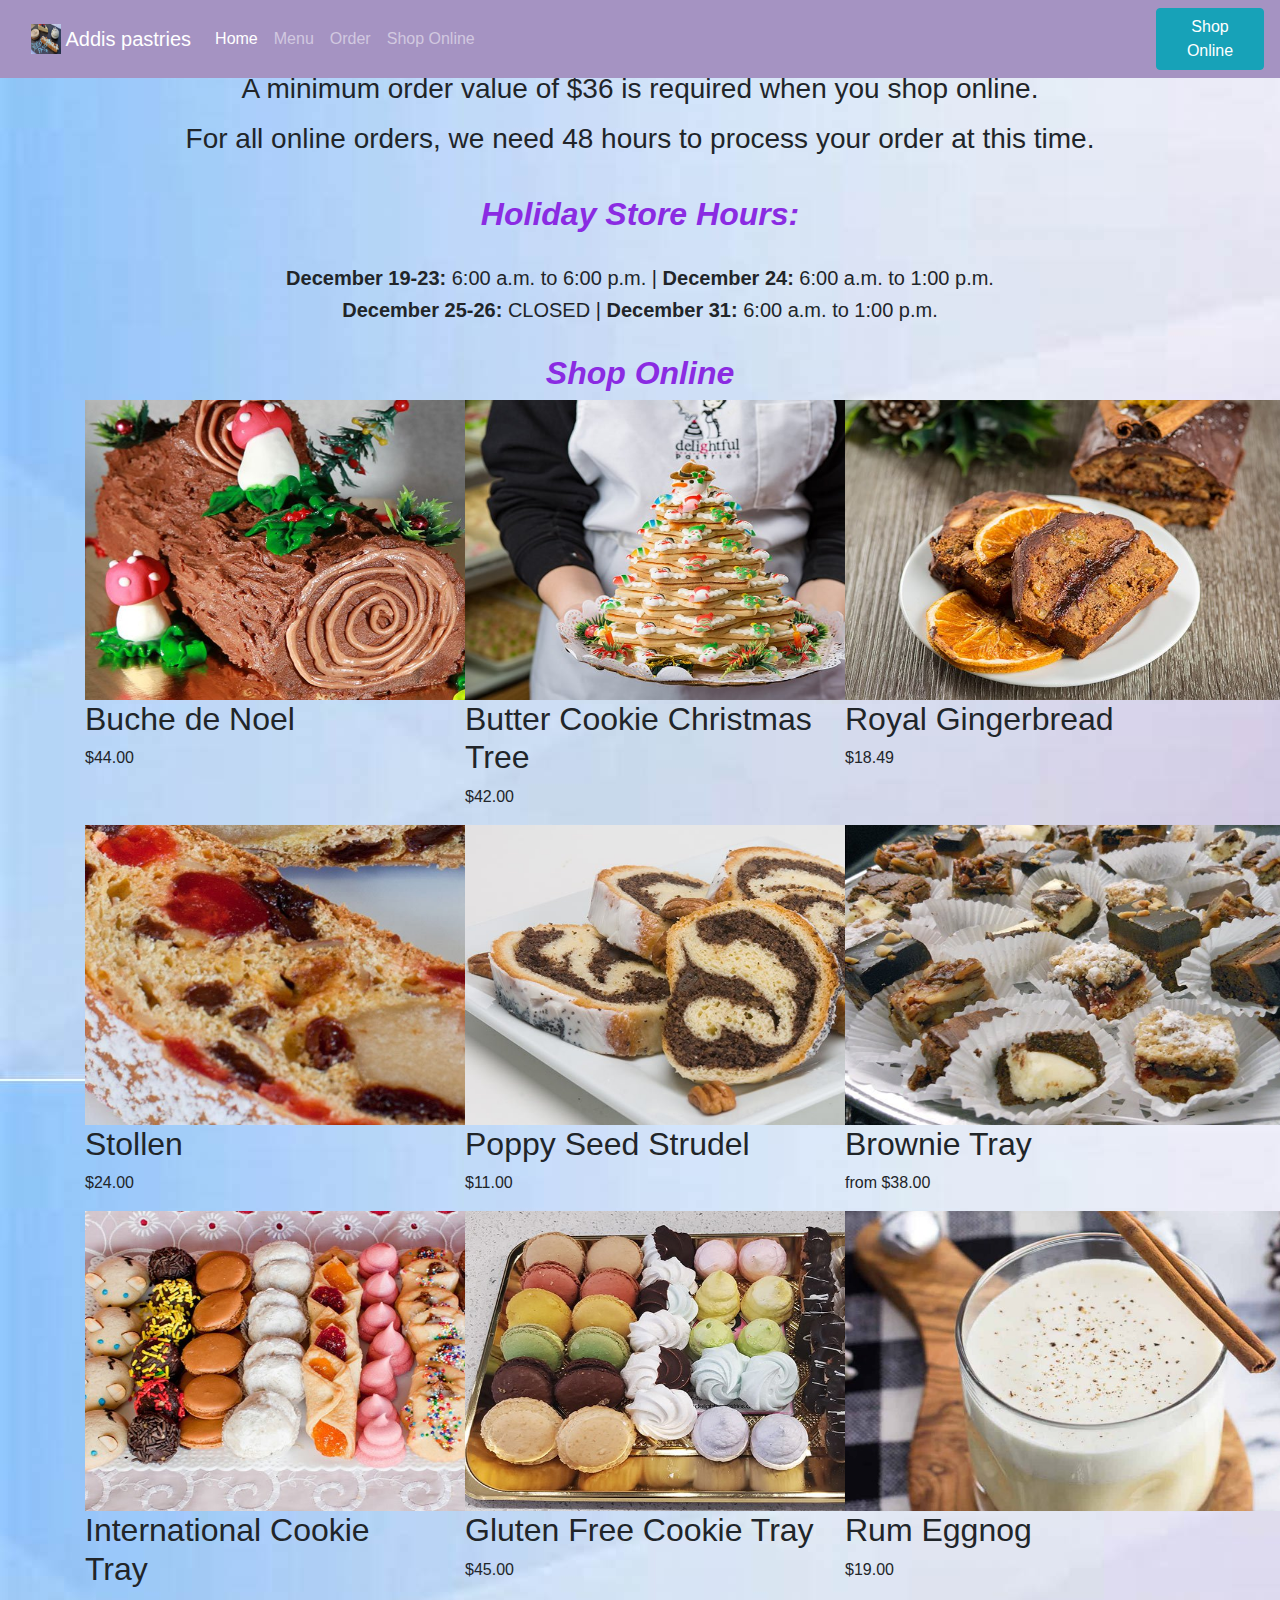
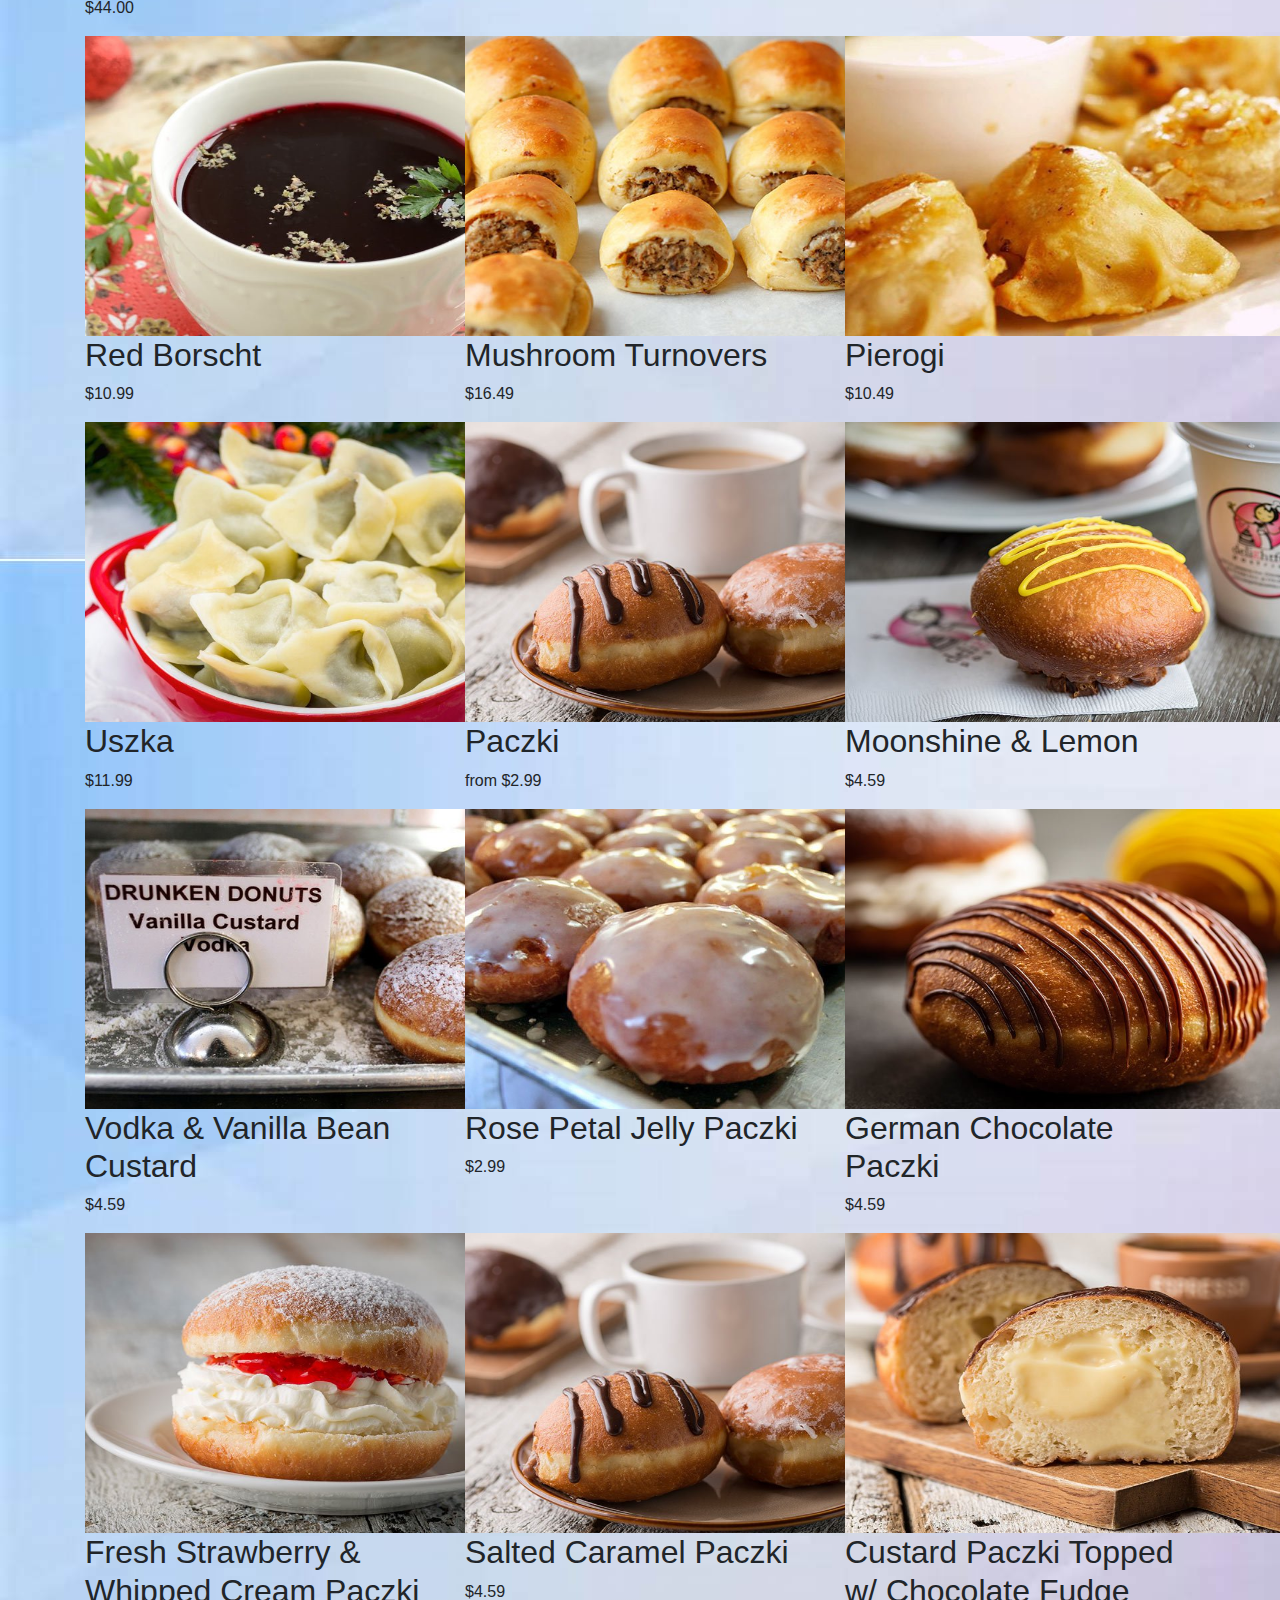
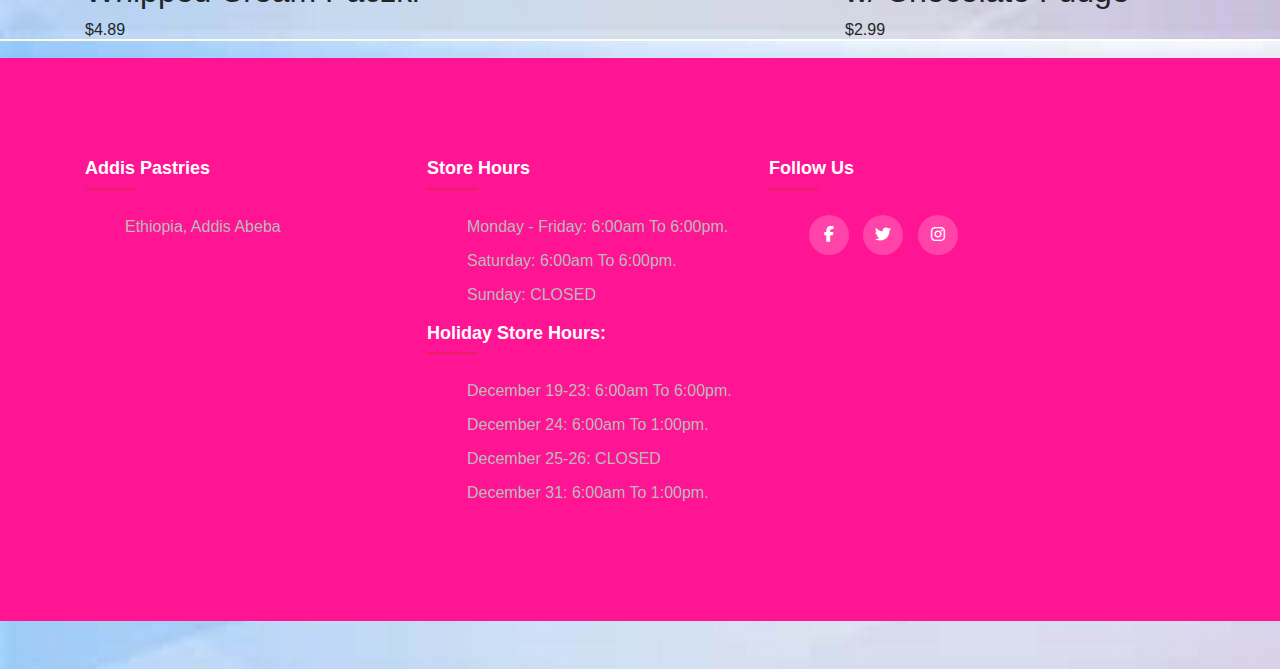
<file: Shop Online.html>
<!DOCTYPE html>

<html>

<head>
    <meta charset="utf-8">
    <meta name="viewport"content="width=device-width, intial-scale=1,shrink-to-fit=no">
    <link rel="stylesheet" href="css/bootstrap.css">
    <link rel="stylesheet" href="css/site.css">
    <link rel="stylesheet" type="text/css" href="https://cdnjs.cloudflare.com/ajax/libs/font-awesome/6.2.1/css/all.min.css">
</head>

<body>

    <header>
        <nav class="navbar navbar-expand-sm  navbar-dark  fixed-top  bg-primary">
            <div class="container">
                <a class="navbar-brand" href="index.html">
                    <img src="Images/log (2).jpg" width="30" height="30" class="d-inline-block  align-top" alt="">
                   Addis pastries
                </a>
            <div class="collapse navbar-collapse" id="navbarCollapse">
                <ul class="nav navbar-nav mr-auto">
                    <li class="nav-item active">
                        <a class="nav-link active" href="index.html">Home</a>
                </li>
                <li class="nav-item">
                    <a class="nav-link" href="allmenu.html">Menu</a>
                </li>
                <li class="nav-item">
                    <a class="nav-link " href="order.html">Order</a>
                 </li>
                 <li class="nav-item">
                    <a class="nav-link " href="Shop Online.html">Shop Online</a>
                    </li>
                </ul>
            </div>
            </div>
            <a type="button" href="Shop Online.html"  data-toggle="modal" data-target="#addToBasketModal" class="btn btn-info floatright">
                Shop Online
            </a>
        </nav>
    </header>
    <div >
        <br/>
        <h3 ><center><p>A minimum order value of $36 is required when you shop online. </p>
                   <p> For all online orders, we need 48 hours to process your order at this time.</p></center></h3>
            <br/>
        <h3 class="text-capitalize"><center><b>Holiday Store Hours:</b></center></h3>
        <br/>
        <h5> <center><b>December 19-23:</b> 6:00 a.m. to 6:00 p.m. | <b>December 24:</b> 6:00 a.m. to 1:00 p.m. </center></h5>
        <h5> <center><b>December 25-26:</b> CLOSED | <b>December 31:</b> 6:00 a.m. to 1:00 p.m.  </center></h5>
        <br/>
        <h3 class="text-capitalize"><center><b>Shop Online</b></center></h3>
    </div>
    <main role="main">
        <div class="container">
            <div class="row">
                <div class="col-md-4">
                    <a href="Addis.html">
                    <img width="500" height="300" src="Images/shop/Buche De Noel.jpg">
                    
                    </a>
                    <h2>Buche de Noel</h2>
                    <p> $44.00</p>
                   
                </div>
                <div class="col-md-4">
                    <a href="Addis.html">
                    <img width="500" height="300" src="Images/shop/Butter Cookie Christmas Tree.jpg">
                    </a>
                    <h2>Butter Cookie Christmas Tree</h2>
                    <p> $42.00</p>
                    
                </div>
                <div class="col-md-4">
                    <a href="Addis.html">
                    <img width="500" height="300" src="Images/shop/Royal Ginger Bread.jpg">
                    </a>
                    <h2>Royal Gingerbread</h2>
                    <p> $18.49</p>
                    
                </div>
                <div class="col-md-4">
                    <a href="Addis.html">
                    <img width="500" height="300" src="Images/shop/Stollen.jpg">
                    </a>
                    <h2> Stollen</h2>
                    <p> $24.00</p>
                   
                </div>
                <div class="col-md-4">
                    <a href="Addis.html">
                    <img width="500" height="300" src="Images/shop/Poppy Seed Strudel.jpg">
                    </a>
                    <h2> Poppy Seed Strudel</h2>
                    <p> $11.00</p>
                    
                </div>
                <div class="col-md-4">
                    <a href="Addis.html">
                    <img width="500" height="300" src="Images/shop/Brownies Tray.jpg">
                    </a>
                    <h2> Brownie Tray</h2>
                    <p> from $38.00</p>
                    
                </div>
                <div class="col-md-4">
                    <a href="Addis.html">
                    <img width="500" height="300" src="Images/shop/International Cookie Tray.jpg">
                    </a>
                    <h2> International Cookie Tray</h2>
                    <p> $44.00 </p>
                    
                </div>
                <div class="col-md-4">
                    <a href="Addis.html">
                    <img width="500" height="300" src="Images/shop/Gluten Free Cookie Tray.jpg">
                    </a>
                    <h2> Gluten Free Cookie Tray</h2>
                    <p>$45.00</p>
                    
                </div>
                <div class="col-md-4">
                    <a href="Addis.html">
                    <img width="500" height="300" src="Images/shop/Rum Eggnog.jpg">
                    </a>
                    <h2>Rum Eggnog</h2>
                    <p> $19.00</p>
                
                </div>
                <div class="col-md-4">
                    <a href="Addis.html">
                    <img width="500" height="300" src="Images/shop/Red Borscht.jpg">
                    </a>
                    <h2>Red Borscht</h2>
                    <p> $10.99</p>
                    
                </div>
                <div class="col-md-4">
                    <a href="Addis.html">
                    <img width="500" height="300" src="Images/shop/Mushroom.jpg">
                    </a>
                    <h2>Mushroom Turnovers</h2>
                    <p>  $16.49</p>
                    
                </div>
                <div class="col-md-4">
                    <a href="Addis.html">
                    <img width="500" height="300" src="Images/shop/Pierogi.jpg">
                    </a>
                    <h2>Pierogi</h2>
                    <p>$10.49</p>
                
                </div>
                <div class="col-md-4">
                    <a href="Addis.html">
                    <img width="500" height="300" src="Images/shop/Uszka.jpg">
                    </a>
                    <h2>Uszka</h2>
                    <p> $11.99</p>
                  
                </div>
                <div class="col-md-4">
                    <a href="Addis.html">
                    <img width="500" height="300" src="Images/shop/Paczki.jpg">
                    </a>
                    <h2>Paczki</h2>
                    <p> from $2.99</p>
                    
                </div>
                <div class="col-md-4">
                    <a href="Addis.html">
                    <img width="500" height="300" src="Images/shop/Moonshine lemon.jpg">
                    </a>
                    <h2> Moonshine & Lemon</h2>
                    <p> $4.59</p>
                  
                </div>
                <div class="col-md-4">
                    <a href="Addis.html">
                    <img width="500" height="300" src="Images/shop/Druken Paczki Vanilla Custard Vodka.jpg">
                    </a>
                    <h2> Vodka & Vanilla Bean Custard</h2>
                    <p> $4.59</p>
                  
                </div>
                <div class="col-md-4">
                    <a href="Addis.html">
                    <img width="500" height="300" src="Images/shop/Rose Petal Jelly Paczki.jpg">
                    </a>
                    <h2>Rose Petal Jelly Paczki</h2>
                    <p>$2.99</p>
                  
                </div>
                <div class="col-md-4">
                    <a href="Addis.html">
                    <img width="500" height="300" src="Images/shop/German Chocolate.jpg">
                    </a>
                    <h2> German Chocolate Paczki</h2>
                    <p> $4.59</p>
                  
                </div>
                <div class="col-md-4">
                    <a href="Addis.html">
                    <img width="500" height="300" src="Images/shop/Fresh Strawberry.jpg">
                    </a>
                    <h2> Fresh Strawberry & Whipped Cream Paczki</h2>
                    <p> $4.89</p>
                  
                </div>
                <div class="col-md-4">
                    <a href="Addis.html">
                    <img width="500" height="300" src="Images/shop/Paczki.jpg">
                    </a>
                    <h2> Salted Caramel Paczki</h2>
                    <p> $4.59</p>
                  
                </div>
                <div class="col-md-4">
                    <a href="Addis.html">
                    <img width="500" height="300" src="Images/shop/Chocolate fudge.jpg">
                    </a>
                    <h2> Custard Paczki Topped w/ Chocolate Fudge</h2>
                    <p>$2.99</p>
                  
                </div>
            </div>
        </div>
        <footer class="footer">
            <div class="container">
                <div class="row">
                    <div class="footer-col">
                        <h4>Addis Pastries</h4>
                        <ul>
                            <li><a href="#">Ethiopia, Addis Abeba</a></li>
                        </ul>
                    </div>
                    <div class="footer-col">
                        <h4>Store Hours</h4>
                        <ul>
                            <li><a href="#"><b>Monday - Friday:</b> 6:00am to 6:00pm.</a></li>
                            <li><a href="#"><b>Saturday:</b> 6:00am to 6:00pm.</a></li>
                            <li><a href="#"><b>Sunday:</b> CLOSED</a></li>
                        </ul>
                        <h4>Holiday Store Hours:</h4>
                        <ul>
                            <li><a href="#"><b>December 19-23:</b> 6:00am to 6:00pm.</a></li>
                            <li><a href="#"><b>December 24:</b> 6:00am to 1:00pm.</a></li>
                            <li><a href="#"><b>December 25-26:</b> CLOSED</a></li>
                            <li><a href="#"><b>December 31:</b> 6:00am to 1:00pm.</a></li>
                        </ul>
                    </div>
                    <div class="footer-col">
                        <h4>Follow Us</h4>
                        <div class="social-links">
                        <ul>
                           <a href="#"><i class="fab fa-facebook-f"></i></a>
                           <a href="#"><i class="fab fa-twitter"></i></a>
                           <a href="#"><i class="fab fa-instagram"></i></a>
                        </ul>
                    </div>
                </div>
            </div>
        </footer>
    </main>
</body>
</html>
</file>
<file: css/site.css>
body{
    padding-top: 3rem;
    padding-bottom: 3rem;
    background-image: url(../Images/pi.jpeg);
    background-repeat: repeat;
}
.bg-primary{
    background-color: #a593c2 !important;
}
.jumbotron-other{
    background: url(../Images/p.jpg);
}
.jumbotron-detail-apple-pie{
    background: url(../Images/cake-2.jpeg) no-repeat fixed;
}
.jumbotron{
    height: 30vh;
    background-size: cover;
}
.carousel {
    margin-bottom: 4rem;
  }
  
  .carousel-caption {
    bottom: 3rem;
    z-index: 10;
  }

  .carousel-item {
    height: 32rem;
    max-width: 100vw;
    background-size: cover;
    background-position: center center;
    background-repeat: no-repeat;
  }

  .welcome-carousel-image1{
    box-shadow: inset 0 0 0 100vw rgba(0,0,0,0.3);
    background-image:url('../Images/soft cake.jpg');
  }

  .welcome-carousel-image2{
    box-shadow: inset 0 0 0 100vw rgba(0,0,0,0.3);
    background-image:url('../Images/chri cake.jpeg');
  }

  .welcome-carousel-image3{
    box-shadow: inset 0 0 0 100vw rgba(0,0,0,0.3);
    background-image:url('../Images/Signature.jpg');
  }

  .welcome-carousel-image4{
    box-shadow: inset 0 0 0 100vw rgba(0,0,0,0.3);
    background-image:url('../Images/Gluten free.jpg');
  }

  .welcome-carousel-image5{
    box-shadow: inset 0 0 0 100vw rgba(0,0,0,0.3);
    background-image:url('../Images/Iced sugar 1.jpg');
  }
  .text-capitalize{
    color:blueviolet;
    font-size: xx-large;
    font-style: italic;
  }
  #{
    margin: 0;
    padding: 0;
    box-sizing: border-box;
  }
  body{
    line-height: 1.5;
    font-family: 'Poppins', sans-serif;
  }
  .row{
    display:flex ;
    flex-wrap: wrap;
  }
  ul{
    list-style: none;
  }
  .footer{
    background-color: deeppink;
    padding: 100px 0 ;
  }
  .footer-col{
    width: 30%;
    padding: 0 15px;
  }
  .footer-col h4{
    font-size: 18px;
    color: #ffffff;
    text-transform: capitalize;
    margin-bottom: 35px;
    position: relative;
    font-weight: 700;
  }
  .footer-col h4::before{
    content: '';
    position: absolute;
    left: 0;
    bottom: -10px;
    background-color: #e91e63;
    height: 2px;
    box-sizing: border-box;
    width: 50px;
  }
  .footer-col ul li:not(:last-child){
    margin-bottom: 10px;
  }
  .footer-col ul li a{
    font-size: 16px;
    text-transform: capitalize;
    color: #ffffff;
    text-decoration: none;
    font-weight: 300;
    color: #bbbbbb;
    display: block;
    transition: all 0.3s ease;
  }
  .footer-col ul li a:hover{
    color: #ffffff;
    padding-left: 10px;
  }
  .footer-col .social-links a{
    display: inline-block;
    height: 40px;
    width: 40px;
    background-color: rgba(255,255,255,0.2);
    margin: 0 10px 10px 0;
    text-align: center;
    line-height: 40px;
    border-radius: 50%;
    color: #ffffff;
  }
  .footer-col .social-links a:hover{
    color:#24262b;
    background-color: #ffffff;
  }
  /*responsive*/
  @media(max-width:767px){

  }
  .#1{
    color: rebeccapurple;
  }
</file>
